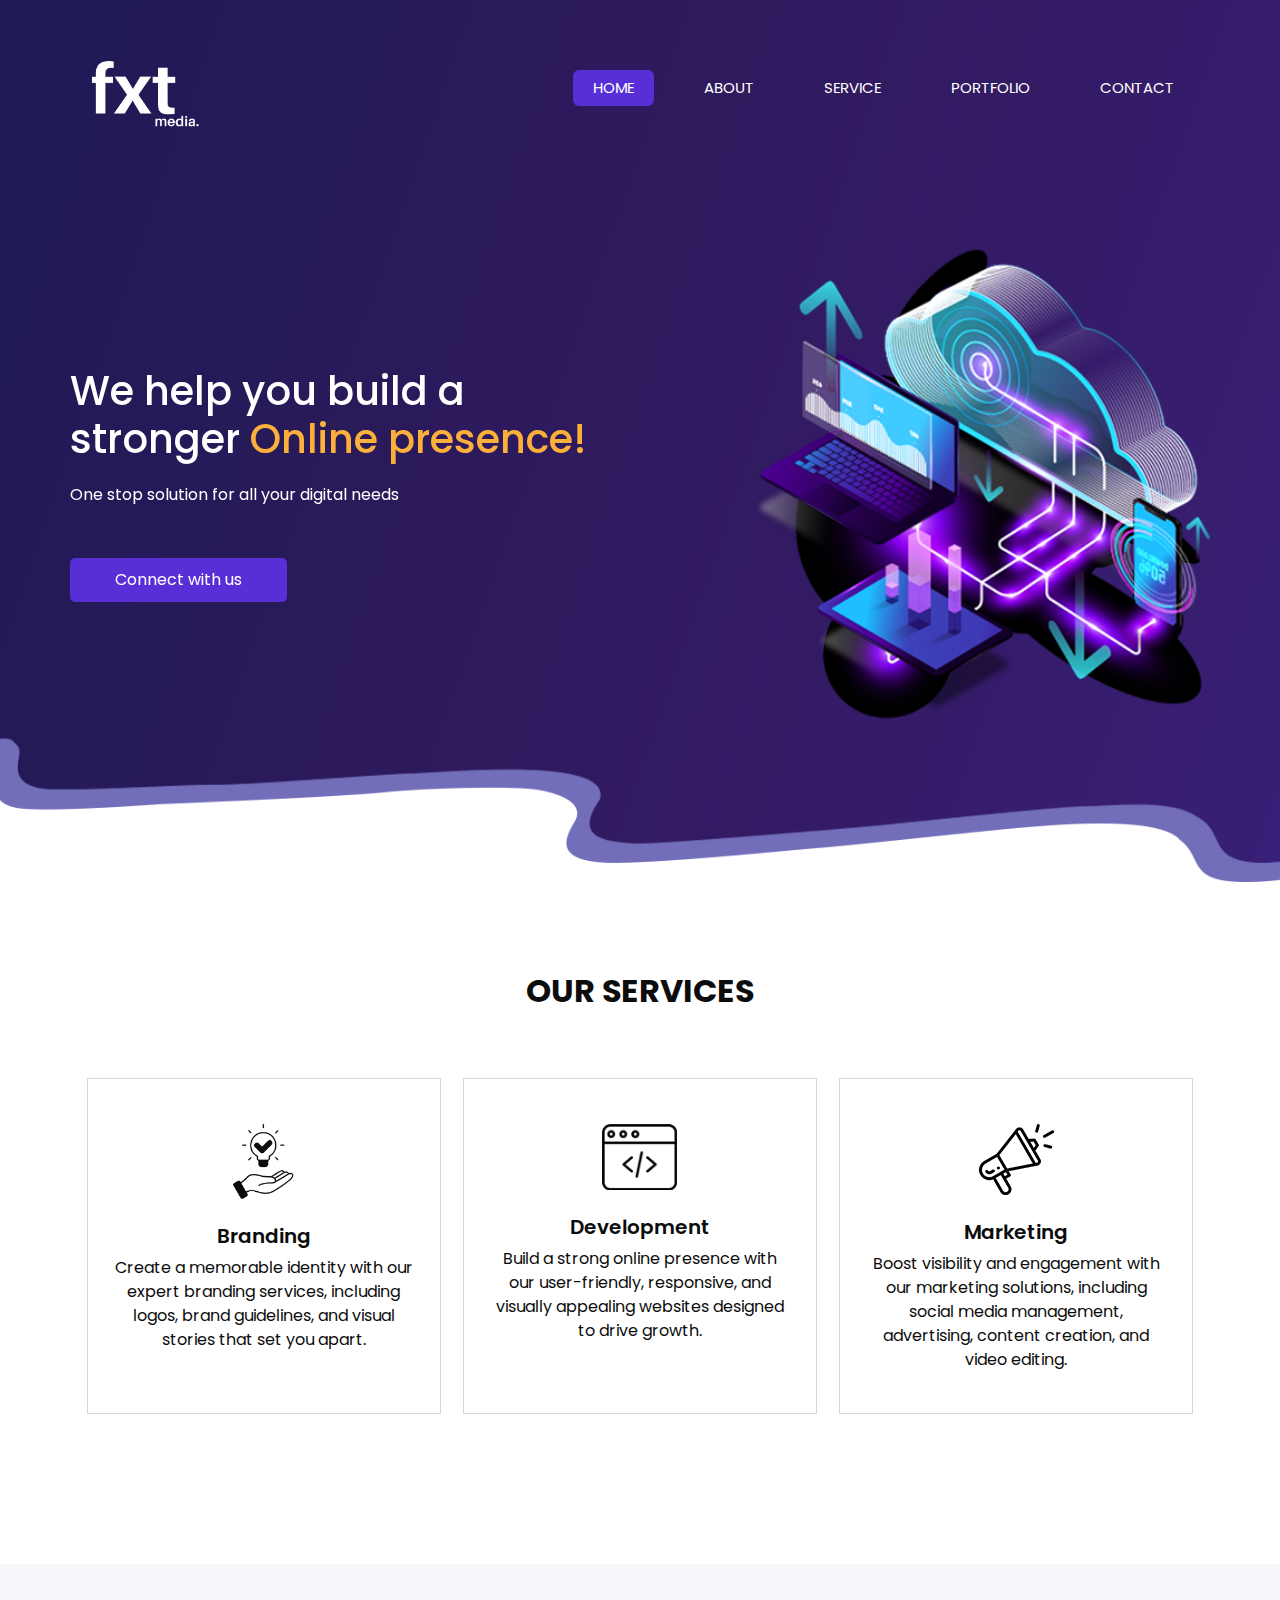
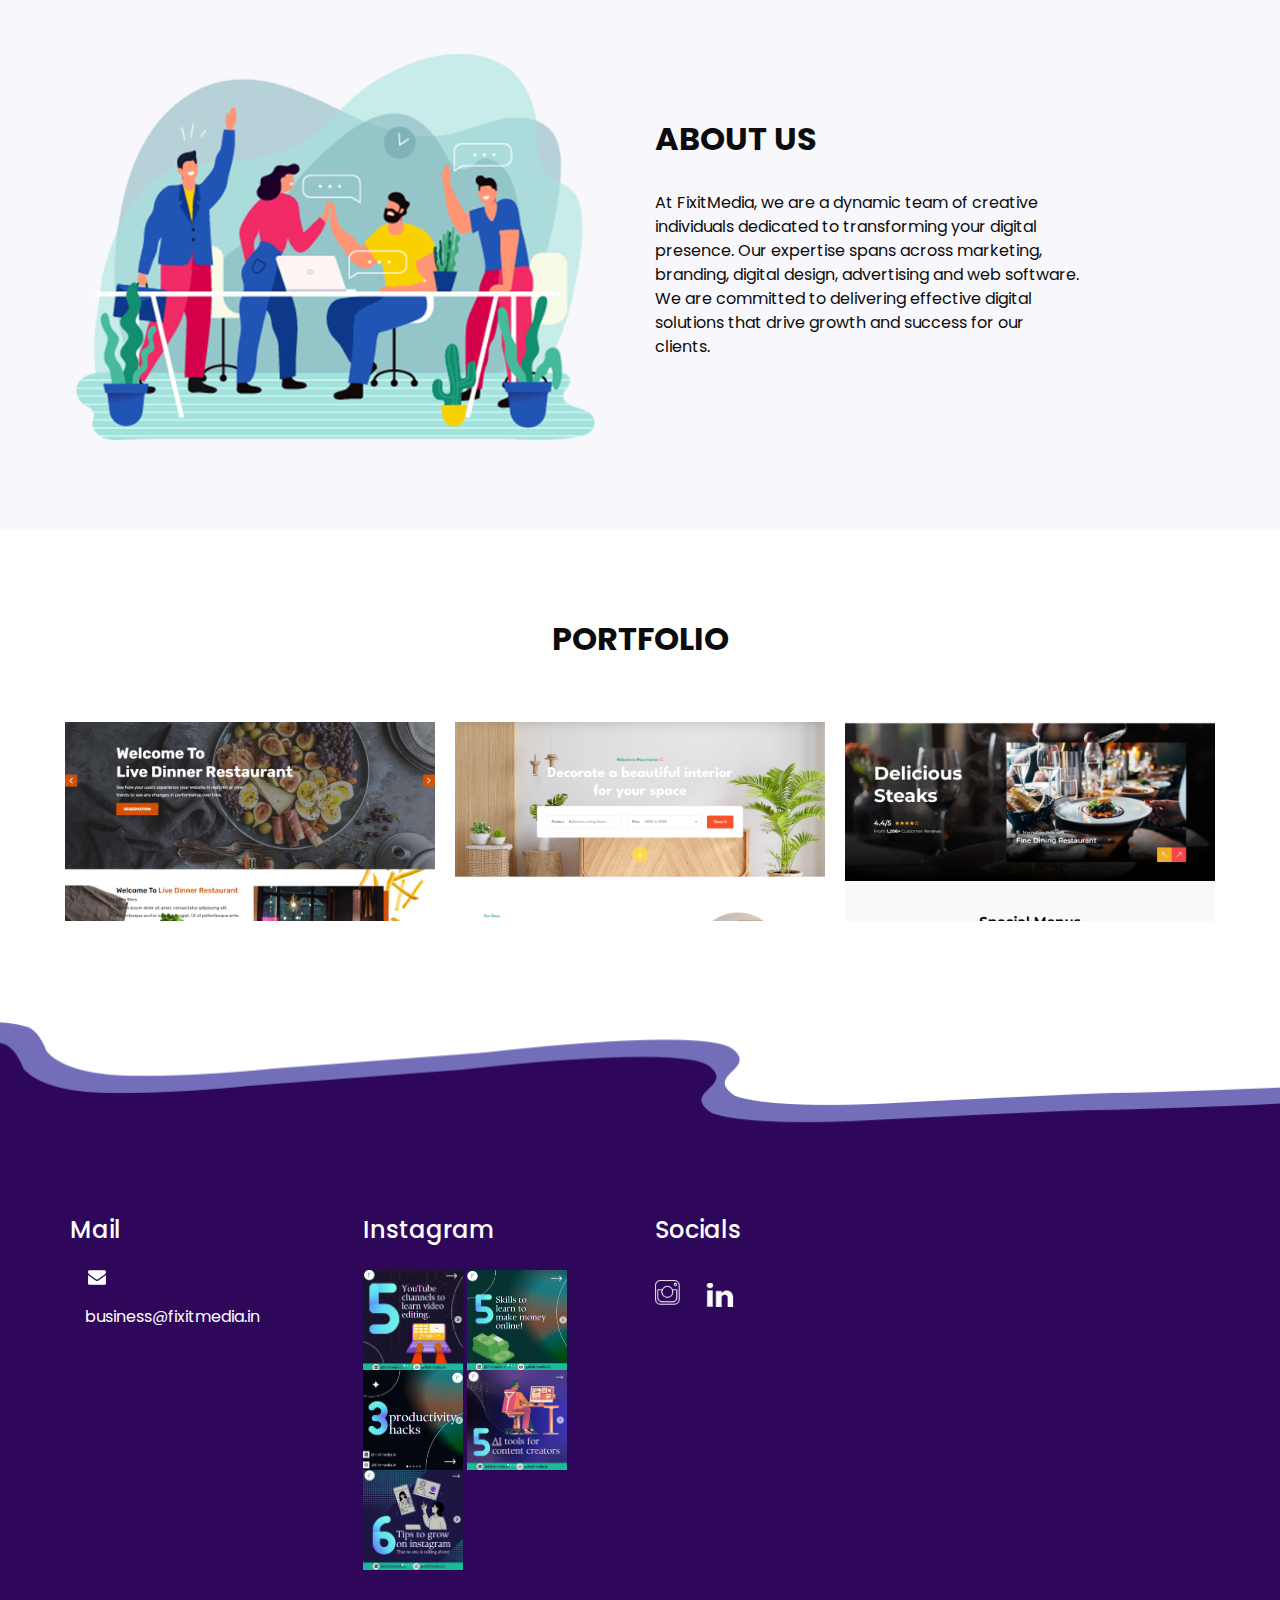
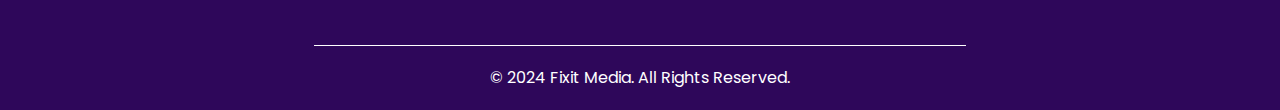
<file: index.html>
<!DOCTYPE html>
<html>

<head>
  <!-- Basic -->
  <meta charset="utf-8" />
  <meta http-equiv="X-UA-Compatible" content="IE=edge" />
  <!-- Mobile Metas -->
  <meta name="viewport" content="width=device-width, initial-scale=1, shrink-to-fit=no" />
  <!-- Site Metas -->
  <meta name="keywords" content="" />
  <meta name="description" content="" />
  <meta name="author" content="" />

  <title>Fixit Media</title>

<link rel="apple-touch-icon" sizes="180x180" href="/apple-touch-icon[1].png">
<link rel="icon" type="image/png" sizes="32x32" href="/favicon-32x32[1].png">
<link rel="icon" type="image/png" sizes="16x16" href="/favicon-16x16[1].png">
<link rel="manifest" href="/site[1].webmanifest">

  <!-- slider stylesheet -->
  <link rel="stylesheet" type="text/css" href="https://cdnjs.cloudflare.com/ajax/libs/OwlCarousel2/2.1.3/assets/owl.carousel.min.css" />

  <!-- bootstrap core css -->
  <link rel="stylesheet" type="text/css" href="/bootstrap.css" />

  <!-- fonts style -->
  <link href="https://fonts.googleapis.com/css?family=Poppins:400,600,700&display=swap" rel="stylesheet">
  <!-- Custom styles for this template -->
  <link href="/style.css" rel="stylesheet" />
  <!-- responsive style -->
  <link href="/responsive.css" rel="stylesheet" />
</head>

<body>

  <div class="hero_area">
    <!-- header section strats -->
    <header class="header_section">
      <div class="container">
        <nav class="navbar navbar-expand-lg custom_nav-container ">
          <a class="navbar-brand" href="index.html">
            <span>
              <img src="/logo_3.png" alt="logo" width="150" height="150">
            </span>
          </a>
          </a>
          <button class="navbar-toggler" type="button" data-toggle="collapse" data-target="#navbarSupportedContent" aria-controls="navbarSupportedContent" aria-expanded="false" aria-label="Toggle navigation">
            <span class="s-1"> </span>
            <span class="s-2"> </span>
            <span class="s-3"> </span>
          </button>

          <div class="collapse navbar-collapse" id="navbarSupportedContent">
            <div class="d-flex ml-auto flex-column flex-lg-row align-items-center">
              <ul class="navbar-nav  ">
                <li class="nav-item active">
                  <a class="nav-link" href="index.html">Home <span class="sr-only">(current)</span></a>
                </li>
                <li class="nav-item">
                  <a class="nav-link" href="about.html"> About</a>
                </li>
                <li class="nav-item">
                  <a class="nav-link" href="service.html"> Service </a>
                </li>
                <li class="nav-item">
                  <a class="nav-link" href="portfolio.html"> Portfolio </a>
                </li>
                <li class="nav-item">
                  <a class="nav-link" href="https://docs.google.com/forms/d/e/1FAIpQLSctUeRObEZFz0_jg3jyJ0ffEreRT2cQxyGUmtKFTCJ02u1QVw/viewform?usp=sf_link">Contact </a>
                </li>
              </ul>
            </div>
          </div>
        </nav>
      </div>
    </header>
    <!-- end header section -->
    <!-- slider section -->
    <section class=" slider_section ">
      <div id="carouselExampleIndicators" class="carousel slide" data-ride="carousel">
        <div class="carousel-inner">
          <div class="carousel-item active">
            <div class="container">
              <div class="row">
                <div class="col-md-6 ">
                  <div class="detail_box">
                    <h1>
                      We help you build a <br>
                       stronger <span>Online presence!</span>
                    </h1>
                    <p>
                    One stop solution for all your digital needs
                    </p>
                    <a href="https://www.instagram.com/fixitmedia.in/" class="">
                    Connect with us
                    </a>
                  </div>
                </div>
                <div class="col-md-5 offset-md-1">
                  <div class="img-box">
                    <img src="/slider-img.png" alt="">
                  </div>
                </div>
              </div>
            </div>
      </div>
    </section>
    <!-- end slider section -->
  </div>


  <!-- service section -->
  <section class="service_section layout_padding">
    <div class="container">
      <div class="heading_container">
        <h2>
          Our Services
        </h2>
      </div>

      <div class="service_container">
        <div class="box">
          <div class="img-box">
            <img src="/branding.png" class="img1" alt="">
            <img src="/branding2.png" class="img2" alt="">
          </div>
          <div class="detail-box">
            <h5>
              Branding
            </h5>
            <p>
              Create a memorable identity with our expert branding services, including logos, brand guidelines, and visual stories that set you apart.
            </p>
          </div>
        </div>
        <div class="box">
          <div class="img-box">
            <img src="/s-2.png" class="img1" alt="">
            <img src="/s-2-color.png" class="img2" alt="">
          </div>
          <div class="detail-box">
            <h5>
              Development

            </h5>
            <p>
              Build a strong online presence with our user-friendly, responsive, and visually appealing websites designed to drive growth.
            </p>
          </div>
        </div>
        <div class="box ">
          <div class="img-box">
            <img src="s-3.png" class="img1" alt="">
            <img src="s-3-color.png" class="img2" alt="">
          </div>
          <div class="detail-box">
            <h5>
              Marketing
            </h5>
            <p>
              Boost visibility and engagement with our marketing solutions, including social media management, advertising, content creation, and video editing. 
            </p>
          </div>
        </div>
      </div>
    </div>
  </section>
  <!-- end service section -->

  <!-- about section -->
  <section class="about_section layout_padding">
    <div class="container-fluid">
      <div class="row">
        <div class="col-md-6">
          <div class="img-box">
            <img src="/about-img.png" alt="" />
          </div>
        </div>
        <div class="col-md-5">
          <div class="detail-box">
            <div class="heading_container">
              <h2>
                About Us
              </h2>
            </div>
            <p>
              At FixitMedia, we are a dynamic team of creative individuals
              dedicated to transforming your digital presence. 
              Our expertise spans across marketing, branding, digital design, 
              advertising and web software. 
              We are committed to delivering effective digital 
              solutions that drive growth and success for our clients.
          </div>
        </div>
      </div>
    </div>
  </section>

  <!-- end about section -->




  <!-- portfolio section -->

  <section class="portfolio_section layout_padding">
    <div class="container">
      <div class="heading_container">
        <h2>
          Portfolio
        </h2>
      </div>

      <div class="layout_padding2-top">
        <div class="row">
          <div class="col-md-4 col-sm-6">
            <div class="img-box">
              <img src="/resturant 1.png" alt="">
              <a href="https://drive.google.com/file/d/1CW5s1MoBcI8pq-kCmYVi1V0LaPF0yNS4/view?usp=drive_link">
                <img src="/link.png" alt="">
              </a>
            </div>
          </div>
          <div class="col-md-4 col-sm-6">
            <div class="img-box">
              <img src="/furniture 1.png" alt="">
              <a href="https://drive.google.com/file/d/1rJDLhREjdKgfVJmcsq7AWwPGc6gQxHOS/view?usp=drive_link">
                <img src="/link.png" alt="">
              </a>
            </div>
          </div>
          <div class="col-md-4 col-sm-6">
            <div class="img-box">
              <img src="/resturant 2.png" alt="">
              <a href="https://drive.google.com/file/d/1k7ix8nLlwNGPxpBSrbK7y_y0br3wo7en/view?usp=drive_link">
                <img src="/link.png" alt="">
              </a>
          </div>
        </div>
      </div>
      </div>
    </div>
  </section>

  <!-- end portfolio section -->


  <!-- end contact section -->

  <div class="footer_bg">



    <!-- info section -->
    <section class="info_section ">
      <div class="container">
        <div class="row">
          <div class="col-md-3 mb-4 mb-md-0 d-flex d-md-block flex-column align-items-center text-center text-md-left ">
            <div class="info_info">
              <h5>
                Mail
              </h5>
          </div>
          <div class="col-md-3 mb-4 mb-md-0 d-flex d-md-block flex-column align-items-center text-center text-md-left ">
            <div class="info_contact">
              
                <div class="img-box">
                  <img src="/envelope-white.png" width="18px" alt="">
                </div>
                <p>
                  business@fixitmedia.in
                </p>
              </div>
            </div>
          </div>
          <div class="col-md-3 mb-4 mb-md-0 d-flex d-md-block flex-column align-items-center text-center text-md-left ">
            <div class="info_insta">
              <h5>
                Instagram
              </h5>
              <div class="image-grid">
                <div>
                  <a href="https://www.instagram.com/p/C8eGQ0bxoyp/?img_index=1">
                    <img src="/igpost1.png" alt="" width="100" height="100">
                  </a>
                  <a href="https://www.instagram.com/p/C8bZEztxGuM/?img_index=1">
                    <img src="/igpost2.png" alt="" width="100" height="100">
                  </a>
                  <a href="https://www.instagram.com/p/C8Z0rpeyKZG/?img_index=1">
                    <img src="/igpost3.png" alt="" width="100" height="100">
                  </a>
                  <a href="https://www.instagram.com/p/C8g5W2NROUV/?img_index=1">
                    <img src="/igpost4.png" alt="" width="100" height="100">
                  </a>
                  <a href="https://www.instagram.com/p/C8j3r8kpriX/?img_index=1">
                    <img src="/igpost5.png" alt="" width="100" height="100">
                  </a>
                </div>
              </div>
            </div>
          </div>
          <div class="col-md-3 d-flex d-md-block flex-column align-items-center text-center text-md-left ">
            <div class="info_form ">
              <form action="">
              </form>
              <h5>
                Socials
              </h5>
              <div class="social_box">
                <a href="https://www.instagram.com/fixitmedia.in/">
                  <img src="/ig.png" alt="" width="25" height="25">
                </a>
                <a href="https://www.linkedin.com/feed/update/urn:li:activity:7210641908841218048">
                  <img src="/linkedin.png" alt="">
                </a>
              </div>
            </div>
          </div>
        </div>
      </div>
    </section>

    <!-- end info_section -->


    <!-- footer section -->
    <section class="container-fluid footer_section">
      <div class="container">
        <div class="row">
          <div class="col-lg-7 col-md-9 mx-auto">
            <p>
              &copy; 2024 Fixit Media. All Rights Reserved.
              
            </p>
          </div>
        </div>
      </div>
    </section>
    <!-- footer section -->

  </div>



  <script type="text/javascript" src="/jquery-3.4.1.min.js"></script>
  <script type="text/javascript" src="/bootstrap.js"></script>

</body>

</html>
</file>
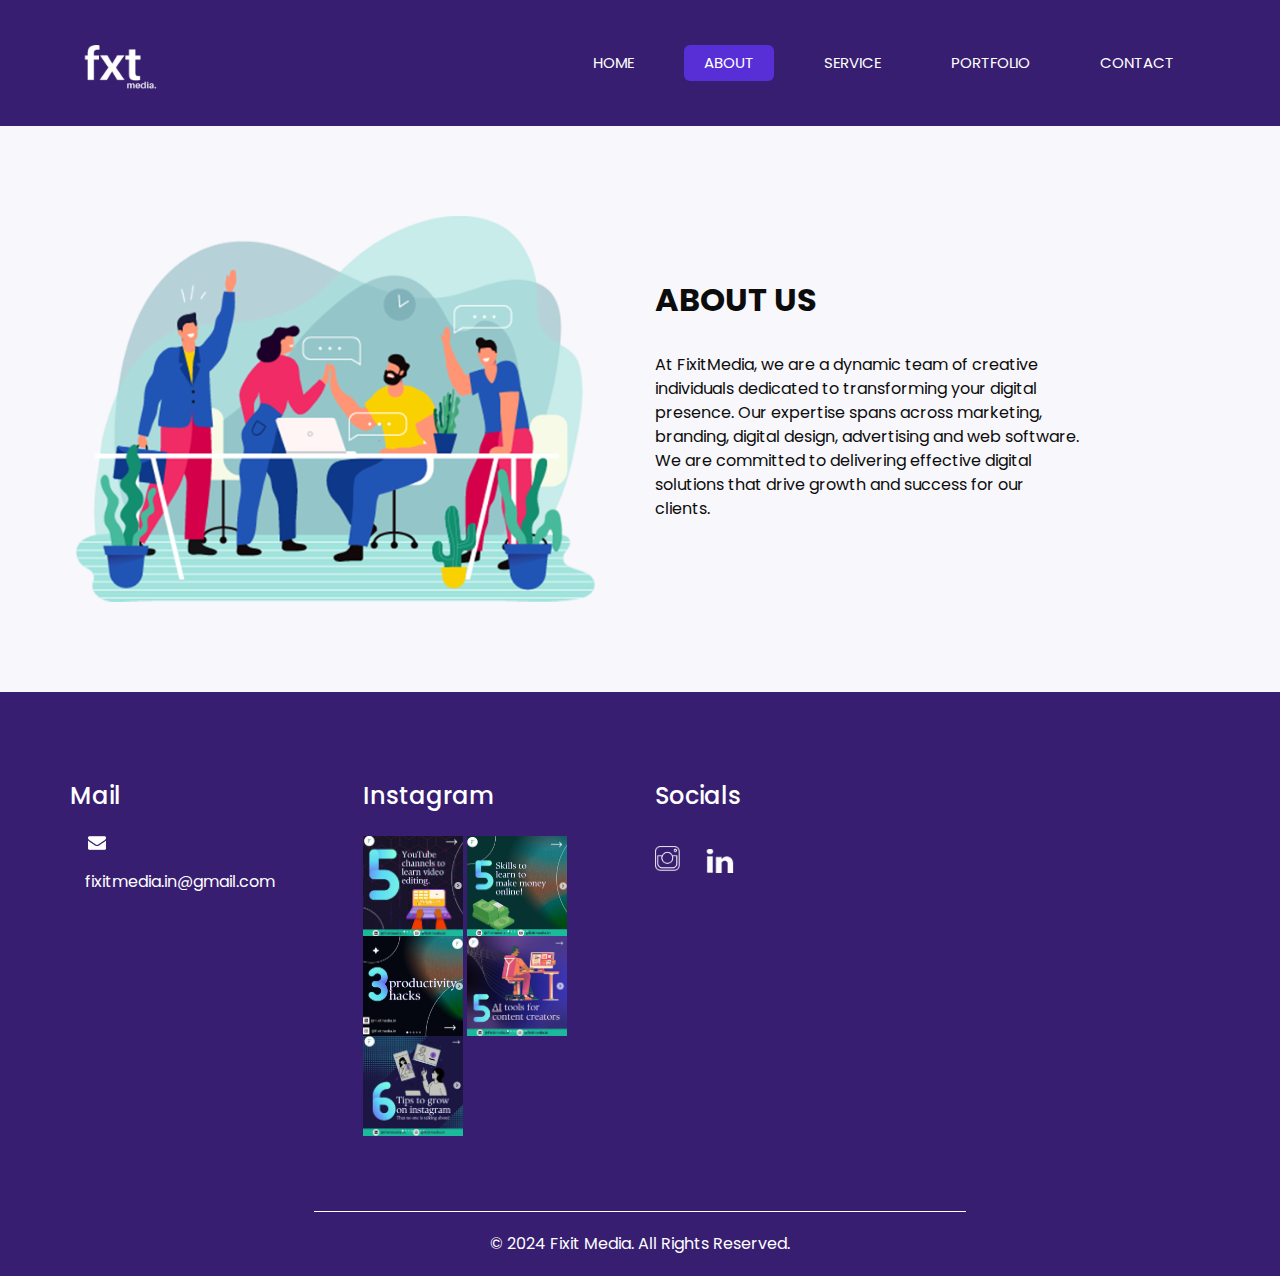
<file: about.html>
<!DOCTYPE html>
<html>

<head>
  <!-- Basic -->
  <meta charset="utf-8" />
  <meta http-equiv="X-UA-Compatible" content="IE=edge" />
  <!-- Mobile Metas -->
  <meta name="viewport" content="width=device-width, initial-scale=1, shrink-to-fit=no" />
  <!-- Site Metas -->
  <meta name="keywords" content="" />
  <meta name="description" content="" />
  <meta name="author" content="" />

  <title>Fixit Media</title>

  <!-- slider stylesheet -->
  <link rel="stylesheet" type="text/css" href="https://cdnjs.cloudflare.com/ajax/libs/OwlCarousel2/2.1.3/assets/owl.carousel.min.css" />

  <!-- bootstrap core css -->
  <link rel="stylesheet" type="text/css" href="/bootstrap.css" />

  <!-- fonts style -->
  <link href="https://fonts.googleapis.com/css?family=Poppins:400,600,700&display=swap" rel="stylesheet">
  <!-- Custom styles for this template -->
  <link href="/style.css" rel="stylesheet" />
  <!-- responsive style -->
  <link href="/responsive.css" rel="stylesheet" />
</head>

<body class="sub_page">

  <div class="hero_area">
    <!-- header section strats -->
    <header class="header_section">
      <div class="container">
        <nav class="navbar navbar-expand-lg custom_nav-container ">
          <a class="navbar-brand" href="index.html">
            <span>
              <img src="/logo_3.png" alt="logo" width="100" height="100">
            </span>
          </a>
          </a>
          <button class="navbar-toggler" type="button" data-toggle="collapse" data-target="#navbarSupportedContent" aria-controls="navbarSupportedContent" aria-expanded="false" aria-label="Toggle navigation">
            <span class="s-1"> </span>
            <span class="s-2"> </span>
            <span class="s-3"> </span>
          </button>

          <div class="collapse navbar-collapse" id="navbarSupportedContent">
            <div class="d-flex ml-auto flex-column flex-lg-row align-items-center">
              <ul class="navbar-nav  ">
                <li class="nav-item ">
                  <a class="nav-link" href="index.html">Home <span class="sr-only">(current)</span></a>
                </li>
                <li class="nav-item active">
                  <a class="nav-link" href="about.html"> About</a>
                </li>
                <li class="nav-item">
                  <a class="nav-link" href="service.html"> Service </a>
                </li>
                <li class="nav-item">
                  <a class="nav-link" href="portfolio.html"> Portfolio </a>
                </li>
                <li class="nav-item">
                  <a class="nav-link" href="https://docs.google.com/forms/d/e/1FAIpQLSctUeRObEZFz0_jg3jyJ0ffEreRT2cQxyGUmtKFTCJ02u1QVw/viewform?usp=sf_link">Contact </a>
                </li>
              </ul>
            </div>
          </div>
        </nav>
      </div>
    </header>
    <!-- end header section -->

  </div>


  <!-- about section -->
  <section class="about_section layout_padding">
    <div class="container-fluid">
      <div class="row">
        <div class="col-md-6">
          <div class="img-box">
            <img src="about-img.png" alt="" />
          </div>
        </div>
        <div class="col-md-5">
          <div class="detail-box">
            <div class="heading_container">
              <h2>
                About Us
              </h2>
            </div>
            <p>
              At FixitMedia, we are a dynamic team of creative individuals dedicated to transforming your digital presence. Our expertise spans across marketing, branding, digital design, advertising and web software. We are committed to delivering effective digital solutions that drive growth and success for our clients.
            </p>
          </div>
        </div>
      </div>
    </div>
  </section>

  <!-- end about section -->


   <!-- end contact section -->

   <div class="footer_bg">



    <!-- info section -->
    <section class="info_section ">
      <div class="container">
        <div class="row">
          <div class="col-md-3 mb-4 mb-md-0 d-flex d-md-block flex-column align-items-center text-center text-md-left ">
            <div class="info_info">
              <h5>
                Mail
              </h5>
          </div>
          <div class="col-md-3 mb-4 mb-md-0 d-flex d-md-block flex-column align-items-center text-center text-md-left ">
            <div class="info_contact">
              
                <div class="img-box">
                  <img src="/envelope-white.png" width="18px" alt="">
                </div>
                <p>
                  fixitmedia.in@gmail.com
                </p>
              </div>
            </div>
          </div>
          <div class="col-md-3 mb-4 mb-md-0 d-flex d-md-block flex-column align-items-center text-center text-md-left ">
            <div class="info_insta">
              <h5>
                Instagram
              </h5>
              <div class="image-grid">
                <div>
                  <a href="https://www.instagram.com/p/C8eGQ0bxoyp/?img_index=1">
                    <img src="/igpost1.png" alt="" width="100" height="100">
                  </a>
                  <a href="https://www.instagram.com/p/C8bZEztxGuM/?img_index=1">
                    <img src="/igpost2.png" alt="" width="100" height="100">
                  </a>
                  <a href="https://www.instagram.com/p/C8Z0rpeyKZG/?img_index=1">
                    <img src="/igpost3.png" alt="" width="100" height="100">
                  </a>
                  <a href="https://www.instagram.com/p/C8g5W2NROUV/?img_index=1">
                    <img src="/igpost4.png" alt="" width="100" height="100">
                  </a>
                  <a href="https://www.instagram.com/p/C8j3r8kpriX/?img_index=1">
                    <img src="/igpost5.png" alt="" width="100" height="100">
                  </a>
                </div>
              </div>
            </div>
          </div>
          <div class="col-md-3 d-flex d-md-block flex-column align-items-center text-center text-md-left ">
            <div class="info_form ">
              <form action="">
              </form>
              <h5>
                Socials
              </h5>
              <div class="social_box">
                <a href="https://www.instagram.com/fixitmedia.in/">
                  <img src="/ig.png" alt="" width="25" height="25">
                </a>
                <a href="https://www.linkedin.com/feed/update/urn:li:activity:7210641908841218048">
                  <img src="/linkedin.png" alt="">
                </a>
              </div>
            </div>
          </div>
        </div>
      </div>
    </section>

    <!-- end info_section -->


    <!-- footer section -->
    <section class="container-fluid footer_section">
      <div class="container">
        <div class="row">
          <div class="col-lg-7 col-md-9 mx-auto">
            <p>
              &copy; 2024 Fixit Media. All Rights Reserved.
              
            </p>
          </div>
        </div>
      </div>
    </section>
    <!-- footer section -->

  </div>




  <script type="text/javascript" src="/jquery-3.4.1.min.js"></script>
  <script type="text/javascript" src="/bootstrap.js"></script>

</body>

</html>
</file>
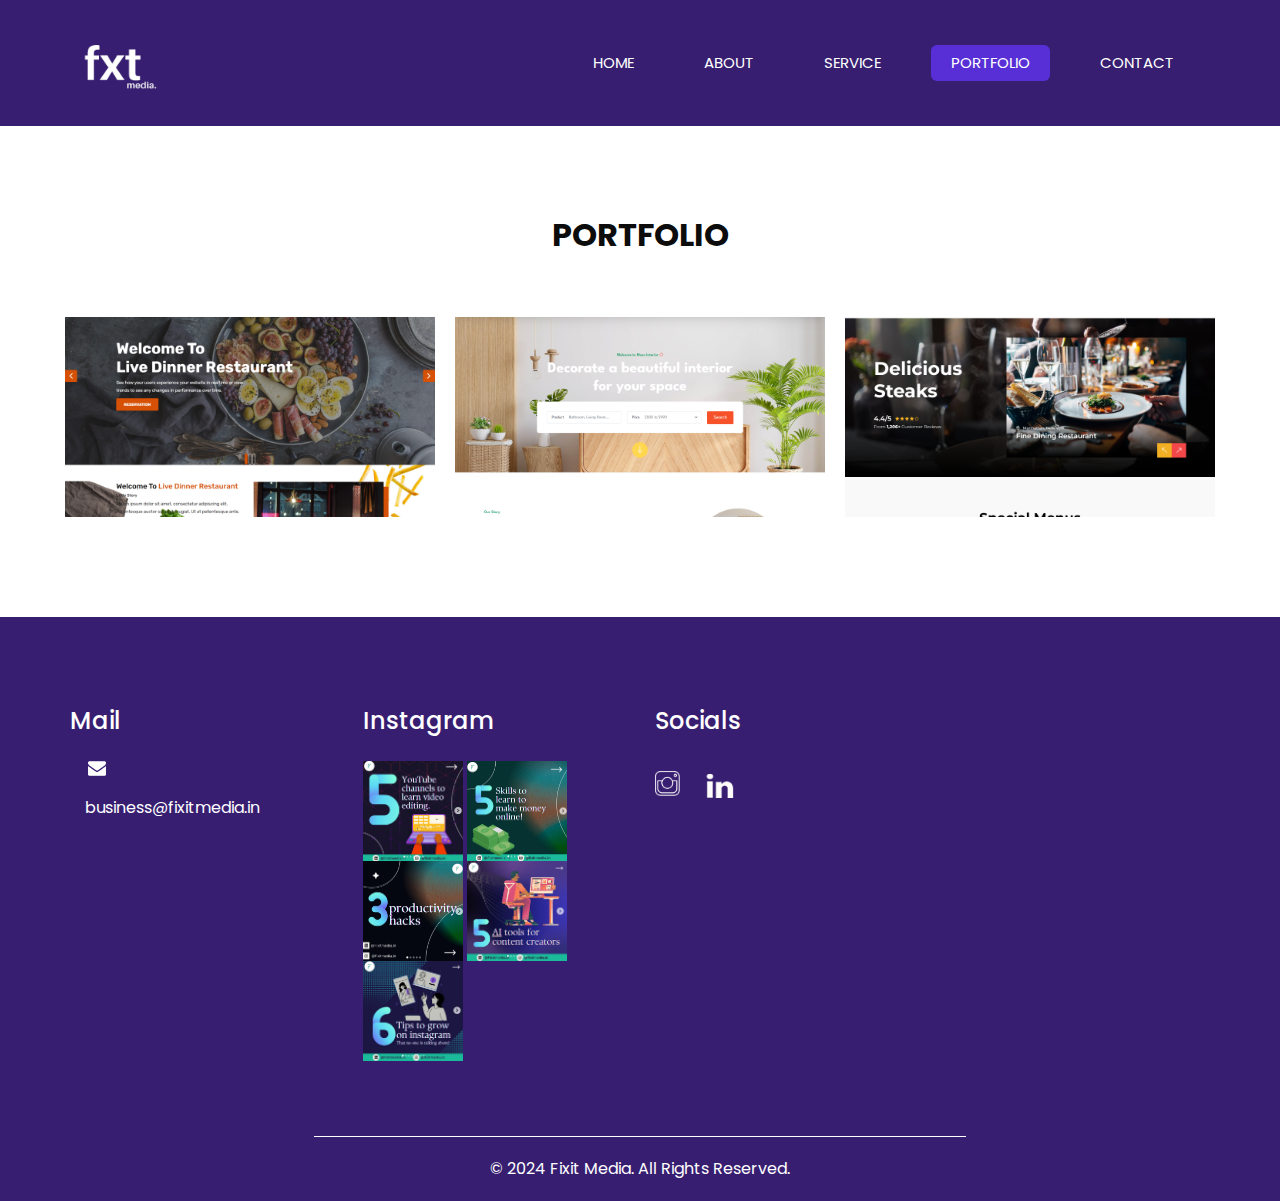
<file: portfolio.html>
<!DOCTYPE html>
<html>

<head>
  <!-- Basic -->
  <meta charset="utf-8" />
  <meta http-equiv="X-UA-Compatible" content="IE=edge" />
  <!-- Mobile Metas -->
  <meta name="viewport" content="width=device-width, initial-scale=1, shrink-to-fit=no" />
  <!-- Site Metas -->
  <meta name="keywords" content="" />
  <meta name="description" content="" />
  <meta name="author" content="" />

  <title>Fixit Media</title>

  <!-- slider stylesheet -->
  <link rel="stylesheet" type="text/css" href="https://cdnjs.cloudflare.com/ajax/libs/OwlCarousel2/2.1.3/assets/owl.carousel.min.css" />

  <!-- bootstrap core css -->
  <link rel="stylesheet" type="text/css" href="/bootstrap.css" />

  <!-- fonts style -->
  <link href="https://fonts.googleapis.com/css?family=Poppins:400,600,700&display=swap" rel="stylesheet">
  <!-- Custom styles for this template -->
  <link href="/style.css" rel="stylesheet" />
  <!-- responsive style -->
  <link href="/responsive.css" rel="stylesheet" />
</head>

<body class="sub_page">

  <div class="hero_area">
    <!-- header section strats -->
    <header class="header_section">
      <div class="container">
        <nav class="navbar navbar-expand-lg custom_nav-container ">
          <a class="navbar-brand" href="index.html">
            <span>
              <img src="/logo_3.png" alt="logo" width="100" height="100">
            </span>
          </a>
          </a>
          <button class="navbar-toggler" type="button" data-toggle="collapse" data-target="#navbarSupportedContent" aria-controls="navbarSupportedContent" aria-expanded="false" aria-label="Toggle navigation">
            <span class="s-1"> </span>
            <span class="s-2"> </span>
            <span class="s-3"> </span>
          </button>

          <div class="collapse navbar-collapse" id="navbarSupportedContent">
            <div class="d-flex ml-auto flex-column flex-lg-row align-items-center">
              <ul class="navbar-nav  ">
                <li class="nav-item ">
                  <a class="nav-link" href="index.html">Home <span class="sr-only">(current)</span></a>
                </li>
                <li class="nav-item">
                  <a class="nav-link" href="about.html"> About</a>
                </li>
                <li class="nav-item">
                  <a class="nav-link" href="service.html"> Service </a>
                </li>
                <li class="nav-item active">
                  <a class="nav-link" href="portfolio.html"> Portfolio </a>
                </li>
                <li class="nav-item">
                  <a class="nav-link" href="https://docs.google.com/forms/d/e/1FAIpQLSctUeRObEZFz0_jg3jyJ0ffEreRT2cQxyGUmtKFTCJ02u1QVw/viewform?usp=sf_link">Contact </a>
                </li>
              </ul>
            </div>
          </div>
        </nav>
      </div>
    </header>
    <!-- end header section -->
  </div>


   <!-- portfolio section -->

   <section class="portfolio_section layout_padding">
    <div class="container">
      <div class="heading_container">
        <h2>
          Portfolio
        </h2>
      </div>

      <div class="layout_padding2-top">
        <div class="row">
          <div class="col-md-4 col-sm-6">
            <div class="img-box">
              <img src="/resturant 1.png" alt="">
              <a href="https://drive.google.com/file/d/1CW5s1MoBcI8pq-kCmYVi1V0LaPF0yNS4/view?usp=drive_link">
                <img src="/link.png" alt="">
              </a>
            </div>
          </div>
          <div class="col-md-4 col-sm-6">
            <div class="img-box">
              <img src="/furniture 1.png" alt="">
              <a href="https://drive.google.com/file/d/1rJDLhREjdKgfVJmcsq7AWwPGc6gQxHOS/view?usp=drive_link">
                <img src="/link.png" alt="">
              </a>
            </div>
          </div>
          <div class="col-md-4 col-sm-6">
            <div class="img-box">
              <img src="/resturant 2.png" alt="">
              <a href="https://drive.google.com/file/d/1k7ix8nLlwNGPxpBSrbK7y_y0br3wo7en/view?usp=drive_link">
                <img src="/link.png" alt="">
              </a>
          </div>
        </div>
      </div>
      </div>
    </div>
  </section>

  <!-- end portfolio section -->

  <div class="footer_bg">



    <!-- info section -->
    <section class="info_section ">
      <div class="container">
        <div class="row">
          <div class="col-md-3 mb-4 mb-md-0 d-flex d-md-block flex-column align-items-center text-center text-md-left ">
            <div class="info_info">
              <h5>
                Mail
              </h5>
          </div>
          <div class="col-md-3 mb-4 mb-md-0 d-flex d-md-block flex-column align-items-center text-center text-md-left ">
            <div class="info_contact">
              
                <div class="img-box">
                  <img src="/envelope-white.png" width="18px" alt="">
                </div>
                <p>
                 business@fixitmedia.in
                </p>
              </div>
            </div>
          </div>
          <div class="col-md-3 mb-4 mb-md-0 d-flex d-md-block flex-column align-items-center text-center text-md-left ">
            <div class="info_insta">
              <h5>
                Instagram
              </h5>
              <div class="image-grid">
                <div>
                  <a href="https://www.instagram.com/p/C8eGQ0bxoyp/?img_index=1">
                    <img src="/igpost1.png" alt="" width="100" height="100">
                  </a>
                  <a href="https://www.instagram.com/p/C8bZEztxGuM/?img_index=1">
                    <img src="/igpost2.png" alt="" width="100" height="100">
                  </a>
                  <a href="https://www.instagram.com/p/C8Z0rpeyKZG/?img_index=1">
                    <img src="/igpost3.png" alt="" width="100" height="100">
                  </a>
                  <a href="https://www.instagram.com/p/C8g5W2NROUV/?img_index=1">
                    <img src="/igpost4.png" alt="" width="100" height="100">
                  </a>
                  <a href="https://www.instagram.com/p/C8j3r8kpriX/?img_index=1">
                    <img src="/igpost5.png" alt="" width="100" height="100">
                  </a>
                </div>
              </div>
            </div>
          </div>
          <div class="col-md-3 d-flex d-md-block flex-column align-items-center text-center text-md-left ">
            <div class="info_form ">
              <form action="">
              </form>
              <h5>
                Socials
              </h5>
              <div class="social_box">
                <a href="https://www.instagram.com/fixitmedia.in/">
                  <img src="/ig.png" alt="" width="25" height="25">
                </a>
                <a href="https://www.linkedin.com/feed/update/urn:li:activity:7210641908841218048">
                  <img src="/linkedin.png" alt="">
                </a>
              </div>
            </div>
          </div>
        </div>
      </div>
    </section>

    <!-- end info_section -->


    <!-- footer section -->
    <section class="container-fluid footer_section">
      <div class="container">
        <div class="row">
          <div class="col-lg-7 col-md-9 mx-auto">
            <p>
              &copy; 2024 Fixit Media. All Rights Reserved.
              
            </p>
          </div>
        </div>
      </div>
    </section>
    <!-- footer section -->

  </div>


   


 <script type="text/javascript" src="/jquery-3.4.1.min.js"></script>
  <script type="text/javascript" src="/bootstrap.js"></script>

</body>

</html>
</file>
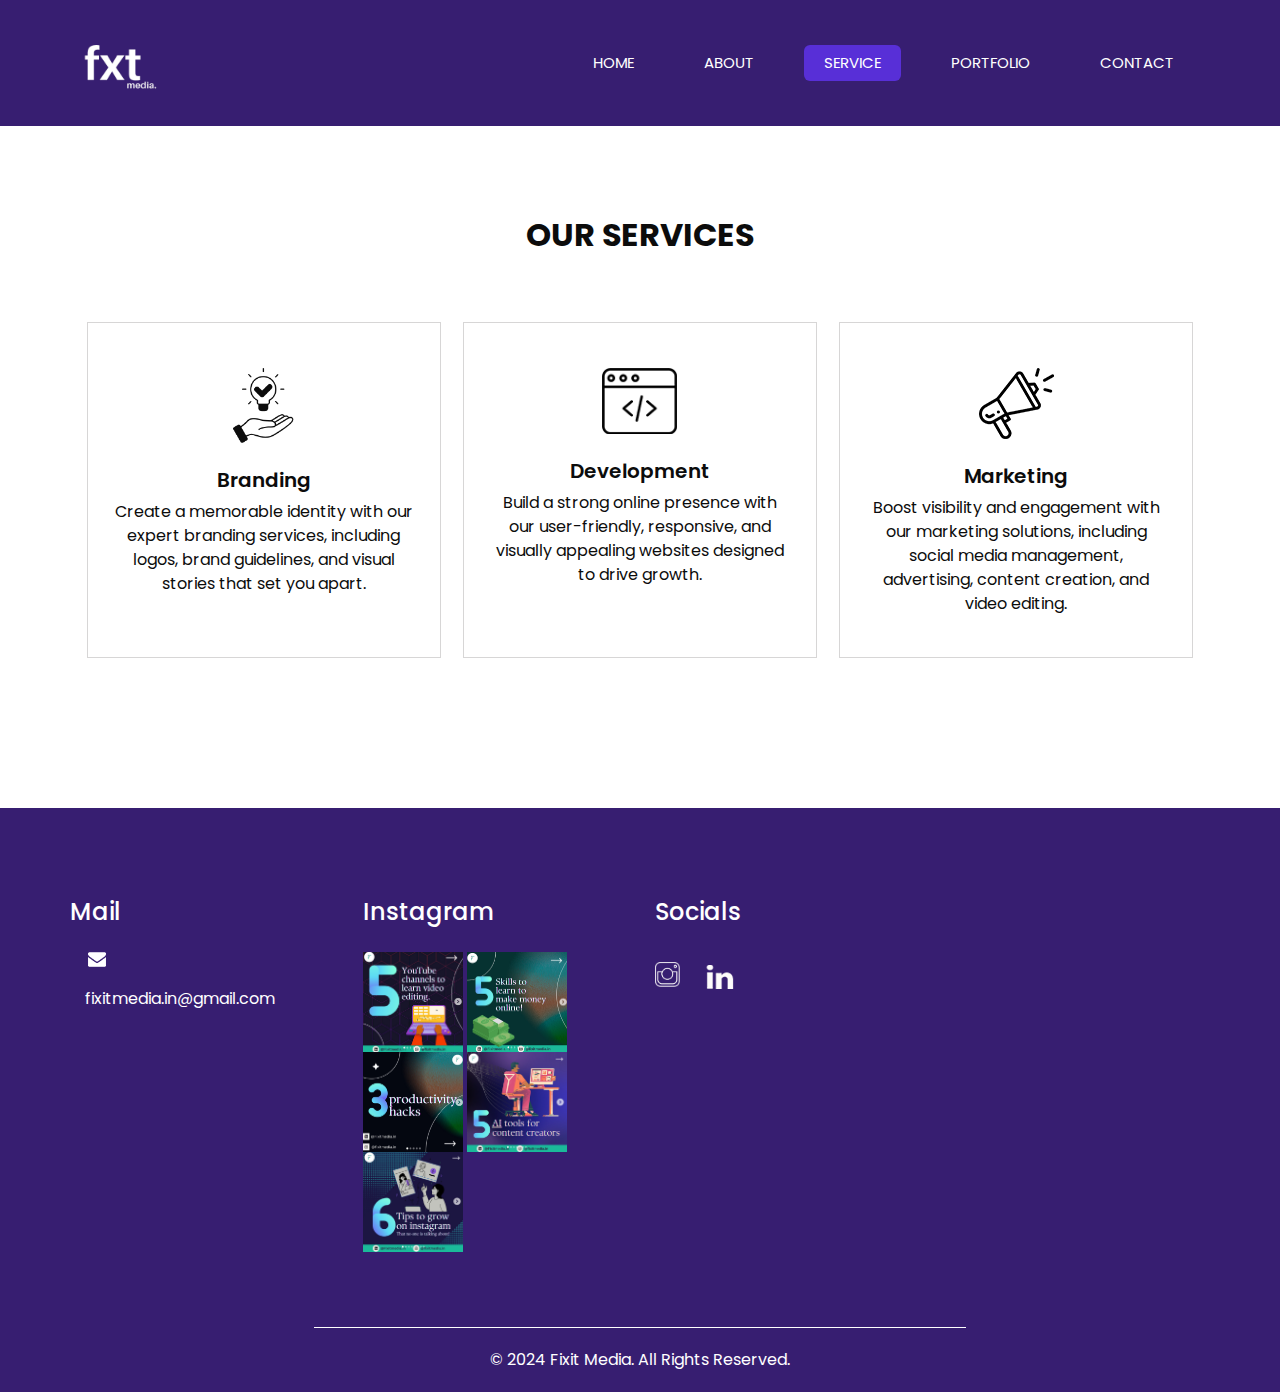
<file: service.html>
<!DOCTYPE html>
<html>

<head>
  <!-- Basic -->
  <meta charset="utf-8" />
  <meta http-equiv="X-UA-Compatible" content="IE=edge" />
  <!-- Mobile Metas -->
  <meta name="viewport" content="width=device-width, initial-scale=1, shrink-to-fit=no" />
  <!-- Site Metas -->
  <meta name="keywords" content="" />
  <meta name="description" content="" />
  <meta name="author" content="" />

  <title>Fixit Media</title>

  <!-- slider stylesheet -->
  <link rel="stylesheet" type="text/css" href="https://cdnjs.cloudflare.com/ajax/libs/OwlCarousel2/2.1.3/assets/owl.carousel.min.css" />

  <!-- bootstrap core css -->
  <link rel="stylesheet" type="text/css" href="/bootstrap.css" />

  <!-- fonts style -->
  <link href="https://fonts.googleapis.com/css?family=Poppins:400,600,700&display=swap" rel="stylesheet">
  <!-- Custom styles for this template -->
  <link href="/style.css" rel="stylesheet" />
  <!-- responsive style -->
  <link href="/responsive.css" rel="stylesheet" />
</head>

<body class="sub_page">

  <div class="hero_area">
    <!-- header section strats -->
    <header class="header_section">
      <div class="container">
        <nav class="navbar navbar-expand-lg custom_nav-container ">
          <a class="navbar-brand" href="index.html">
            <span>
              <img src="/logo_3.png" alt="logo" width="100" height="100">
            </span>
          </a>
          </a>
          <button class="navbar-toggler" type="button" data-toggle="collapse" data-target="#navbarSupportedContent" aria-controls="navbarSupportedContent" aria-expanded="false" aria-label="Toggle navigation">
            <span class="s-1"> </span>
            <span class="s-2"> </span>
            <span class="s-3"> </span>
          </button>

          <div class="collapse navbar-collapse" id="navbarSupportedContent">
            <div class="d-flex ml-auto flex-column flex-lg-row align-items-center">
              <ul class="navbar-nav  ">
                <li class="nav-item ">
                  <a class="nav-link" href="index.html">Home <span class="sr-only">(current)</span></a>
                </li>
                <li class="nav-item">
                  <a class="nav-link" href="about.html"> About</a>
                </li>
                <li class="nav-item active">
                  <a class="nav-link" href="service.html"> Service </a>
                </li>
                <li class="nav-item">
                  <a class="nav-link" href="portfolio.html"> Portfolio </a>
                </li>
                <li class="nav-item">
                  <a class="nav-link" href="https://docs.google.com/forms/d/e/1FAIpQLSctUeRObEZFz0_jg3jyJ0ffEreRT2cQxyGUmtKFTCJ02u1QVw/viewform?usp=sf_link">Contact </a>
                </li>
              </ul>
            </div>
          </div>
        </nav>
      </div>
    </header>
    <!-- end header section -->
  </div>


  
  <!-- service section -->
  <section class="service_section layout_padding">
    <div class="container">
      <div class="heading_container">
        <h2>
          Our Services
        </h2>
      </div>

      <div class="service_container">
        <div class="box">
          <div class="img-box">
            <img src="/branding.png" class="img1" alt="">
            <img src="/branding2.png" class="img2" alt="">
          </div>
          <div class="detail-box">
            <h5>
              Branding
            </h5>
            <p>
              Create a memorable identity with our expert branding services, including logos, brand guidelines, and visual stories that set you apart.
            </p>
          </div>
        </div>
        <div class="box">
          <div class="img-box">
            <img src="/s-2.png" class="img1" alt="">
            <img src="/s-2-color.png" class="img2" alt="">
          </div>
          <div class="detail-box">
            <h5>
              Development

            </h5>
            <p>
              Build a strong online presence with our user-friendly, responsive, and visually appealing websites designed to drive growth.
            </p>
          </div>
        </div>
        <div class="box ">
          <div class="img-box">
            <img src="/s-3.png" class="img1" alt="">
            <img src="/s-3-color.png" class="img2" alt="">
          </div>
          <div class="detail-box">
            <h5>
              Marketing
            </h5>
            <p>
              Boost visibility and engagement with our marketing solutions, including social media management, advertising, content creation, and video editing. 
            </p>
          </div>
        </div>
      </div>
    </div>
  </section>
  <!-- end service section -->

 

   <div class="footer_bg">



    <!-- info section -->
    <section class="info_section ">
      <div class="container">
        <div class="row">
          <div class="col-md-3 mb-4 mb-md-0 d-flex d-md-block flex-column align-items-center text-center text-md-left ">
            <div class="info_info">
              <h5>
                Mail
              </h5>
          </div>
          <div class="col-md-3 mb-4 mb-md-0 d-flex d-md-block flex-column align-items-center text-center text-md-left ">
            <div class="info_contact">
              
                <div class="img-box">
                  <img src="/envelope-white.png" width="18px" alt="">
                </div>
                <p>
                  fixitmedia.in@gmail.com
                </p>
              </div>
            </div>
          </div>
          <div class="col-md-3 mb-4 mb-md-0 d-flex d-md-block flex-column align-items-center text-center text-md-left ">
            <div class="info_insta">
              <h5>
                Instagram
              </h5>
              <div class="image-grid">
                <div>
                  <a href="https://www.instagram.com/p/C8eGQ0bxoyp/?img_index=1">
                    <img src="/igpost1.png" alt="" width="100" height="100">
                  </a>
                  <a href="https://www.instagram.com/p/C8bZEztxGuM/?img_index=1">
                    <img src="/igpost2.png" alt="" width="100" height="100">
                  </a>
                  <a href="https://www.instagram.com/p/C8Z0rpeyKZG/?img_index=1">
                    <img src="/igpost3.png" alt="" width="100" height="100">
                  </a>
                  <a href="https://www.instagram.com/p/C8g5W2NROUV/?img_index=1">
                    <img src="/igpost4.png" alt="" width="100" height="100">
                  </a>
                  <a href="https://www.instagram.com/p/C8j3r8kpriX/?img_index=1">
                    <img src="/igpost5.png" alt="" width="100" height="100">
                  </a>
                </div>
              </div>
            </div>
          </div>
          <div class="col-md-3 d-flex d-md-block flex-column align-items-center text-center text-md-left ">
            <div class="info_form ">
              <form action="">
              </form>
              <h5>
                Socials
              </h5>
              <div class="social_box">
                <a href="https://www.instagram.com/fixitmedia.in/">
                  <img src="/ig.png" alt="" width="25" height="25">
                </a>
                <a href="https://www.linkedin.com/feed/update/urn:li:activity:7210641908841218048">
                  <img src="/linkedin.png" alt="">
                </a>
              </div>
            </div>
          </div>
        </div>
      </div>
    </section>

    <!-- end info_section -->


    <!-- footer section -->
    <section class="container-fluid footer_section">
      <div class="container">
        <div class="row">
          <div class="col-lg-7 col-md-9 mx-auto">
            <p>
              &copy; 2024 Fixit Media. All Rights Reserved.
              
            </p>
          </div>
        </div>
      </div>
    </section>
    <!-- footer section -->


  </div>



 <script type="text/javascript" src="/jquery-3.4.1.min.js"></script>
  <script type="text/javascript" src="/bootstrap.js"></script>

</body>

</html>
</file>
<file: style.css>
body {
  font-family: "Poppins", sans-serif;
  color: #0c0c0c;
  background-color: #ffffff;
}

.layout_padding {
  padding-top: 90px;
  padding-bottom: 90px;
}

.layout_padding2 {
  padding-top: 45px;
  padding-bottom: 45px;
}

.layout_padding2-top {
  padding-top: 45px;
}

.layout_padding2-bottom {
  padding-bottom: 45px;
}

.layout_padding-top {
  padding-top: 90px;
}

.layout_padding-bottom {
  padding-bottom: 90px;
}

.heading_container {
  display: -webkit-box;
  display: -ms-flexbox;
  display: flex;
  -webkit-box-orient: vertical;
  -webkit-box-direction: normal;
      -ms-flex-direction: column;
          flex-direction: column;
  -webkit-box-align: start;
      -ms-flex-align: start;
          align-items: flex-start;
  text-align: center;
}

.heading_container h2 {
  position: relative;
  font-weight: bold;
  text-transform: uppercase;
}

/*header section*/
.hero_area {
  height: 98vh;
  position: relative;
  display: -webkit-box;
  display: -ms-flexbox;
  display: flex;
  -webkit-box-orient: vertical;
  -webkit-box-direction: normal;
      -ms-flex-direction: column;
          flex-direction: column;
  background-image: url(../hero-bg.png);
  background-size: cover;
  background-position: bottom;
}

.sub_page .hero_area {
  height: auto;
  background: none;
  background-color: #371e71;
}

.sub_page .footer_bg {
  background: none;
  background-color: #371e71;
}

.sub_page .footer_bg .info_section {
  padding-top: 90px;
}

.header_section .container {
  padding: 0;
}

.header_section .nav_container {
  margin: 0 auto;
}

.custom_nav-container .navbar-nav .nav-item .nav-link {
  padding: 7px 20px;
  margin: 10px 15px;
  color: #ffffff;
  text-align: center;
  border-radius: 6px;
  text-transform: uppercase;
  font-size: 15px;
}

.custom_nav-container .navbar-nav .nav-item.active .nav-link, .custom_nav-container .navbar-nav .nav-item:hover .nav-link {
  background-color: #582fd7;
}

a,
a:hover,
a:focus {
  text-decoration: none;
}

a:hover,
a:focus {
  color: initial;
}

.btn,
.btn:focus {
  outline: none !important;
  -webkit-box-shadow: none;
          box-shadow: none;
}

.custom_nav-container .nav_search-btn {
  background-image: url(../search-icon.png);
  background-size: 22px;
  background-repeat: no-repeat;
  background-position-y: 7px;
  width: 35px;
  height: 35px;
  padding: 0;
  border: none;
}

.navbar-brand span {
  font-size: 24px;
  font-weight: 700;
  color: #ffffff;
  text-transform: uppercase;
}

.custom_nav-container {
  z-index: 99999;
}

.navbar-expand-lg .navbar-collapse {
  -webkit-box-align: end;
      -ms-flex-align: end;
          align-items: flex-end;
}

.custom_nav-container .navbar-toggler {
  outline: none;
}

.custom_nav-container .navbar-toggler {
  padding: 0;
  width: 37px;
  height: 42px;
}

.custom_nav-container .navbar-toggler span {
  display: block;
  width: 35px;
  height: 4px;
  background-color: #ffffff;
  margin: 7px 0;
  -webkit-transition: all .3s;
  transition: all .3s;
}

.custom_nav-container .navbar-toggler[aria-expanded="true"] .s-1 {
  -webkit-transform: rotate(45deg);
          transform: rotate(45deg);
  margin: 0;
  margin-bottom: -4px;
}

.custom_nav-container .navbar-toggler[aria-expanded="true"] .s-2 {
  display: none;
}

.custom_nav-container .navbar-toggler[aria-expanded="true"] .s-3 {
  -webkit-transform: rotate(-45deg);
          transform: rotate(-45deg);
  margin: 0;
  margin-top: -4px;
}

.custom_nav-container .navbar-toggler[aria-expanded="false"] .s-1,
.custom_nav-container .navbar-toggler[aria-expanded="false"] .s-2,
.custom_nav-container .navbar-toggler[aria-expanded="false"] .s-3 {
  -webkit-transform: none;
          transform: none;
}

/*end header section*/
/* slider section */
.slider_section {
  -webkit-box-flex: 1;
      -ms-flex: 1;
          flex: 1;
  display: -webkit-box;
  display: -ms-flexbox;
  display: flex;
  -webkit-box-align: center;
      -ms-flex-align: center;
          align-items: center;
  position: relative;
  z-index: 2;
  color: #3b3a3a;
  padding-bottom: 90px;
}

.slider_section .row {
  -webkit-box-align: center;
      -ms-flex-align: center;
          align-items: center;
}

.slider_section div#carouselExampleIndicators {
  width: 100%;
  position: unset;
}

.slider_section .detail_box {
  color: #ffffff;
}

.slider_section .detail_box h1 span {
  color: #fbb03b;
}

.slider_section .detail_box p {
  margin-top: 20px;
}

.slider_section .detail_box a {
  display: inline-block;
  padding: 10px 45px;
  background-color: #582fd7;
  color: #ffffff;
  border-radius: 5px;
  margin-top: 35px;
}

.slider_section .detail_box a:hover {
  background-color: #6944db;
}

.slider_section .img-box img {
  width: 100%;
}

.slider_section .slider_number-container {
  position: absolute;
  top: 8%;
  left: 10%;
  display: -webkit-box;
  display: -ms-flexbox;
  display: flex;
}

.slider_section .carousel_btn-container {
  width: 95px;
  position: absolute;
  bottom: 120px;
  display: -webkit-box;
  display: -ms-flexbox;
  display: flex;
  -webkit-box-pack: justify;
      -ms-flex-pack: justify;
          justify-content: space-between;
  right: 50%;
  z-index: 999;
  -webkit-transform: translateX(50%);
          transform: translateX(50%);
}

.slider_section .carousel_btn-container .carousel-control-prev,
.slider_section .carousel_btn-container .carousel-control-next {
  position: relative;
  width: 45px;
  height: 45px;
  border: none;
  border-radius: 100%;
  opacity: 1;
  background-repeat: no-repeat;
  background-size: 8px;
  background-position: center;
}

.slider_section .carousel_btn-container .carousel-control-prev {
  background-image: url(../prev.png);
  background-color: #ffffff;
}

.slider_section .carousel_btn-container .carousel-control-next {
  background-image: url(../next.png);
  background-color: #582fd7;
}

.service_section {
  text-align: center;
}

.service_section .heading_container {
  -webkit-box-align: center;
      -ms-flex-align: center;
          align-items: center;
}

.service_section .service_container {
  display: -webkit-box;
  display: -ms-flexbox;
  display: flex;
  -webkit-box-pack: center;
      -ms-flex-pack: center;
          justify-content: center;
  padding: 35px 0;
  -ms-flex-wrap: wrap;
      flex-wrap: wrap;
}

.service_section .service_container .box {
  margin: 25px 1%;
  -ms-flex-preferred-size: 31%;
      flex-basis: 31%;
  border: 1px solid #d7d6d6;
  padding: 45px 25px 25px;
}

.service_section .service_container .box .img-box {
  display: -webkit-box;
  display: -ms-flexbox;
  display: flex;
  -webkit-box-pack: center;
      -ms-flex-pack: center;
          justify-content: center;
  -webkit-box-align: center;
      -ms-flex-align: center;
          align-items: center;
  background-color: #ffffff;
  border-radius: 15px;
}

.service_section .service_container .box .img-box img {
  width: 75px;
}

.service_section .service_container .box .img-box .img2 {
  display: none;
}

.service_section .service_container .box .detail-box {
  margin-top: 25px;
}

.service_section .service_container .box .detail-box h5 {
  font-weight: 600;
  position: relative;
}

.service_section .service_container .box:hover .img-box .img1, .service_section .service_container .box.active .img-box .img1 {
  display: none;
}

.service_section .service_container .box:hover .img-box .img2, .service_section .service_container .box.active .img-box .img2 {
  display: inline-block;
}

.service_section .btn-box {
  display: -webkit-box;
  display: -ms-flexbox;
  display: flex;
  -webkit-box-pack: center;
      -ms-flex-pack: center;
          justify-content: center;
}

.service_section .btn-box a {
  display: inline-block;
  padding: 10px 35px;
  background-color: #582fd7;
  color: #ffffff;
  border-radius: 5px;
}

.service_section .btn-box a:hover {
  background-color: #6944db;
}

.about_section {
  background-color: #f8f7fb;
}

.about_section .row {
  -webkit-box-align: center;
      -ms-flex-align: center;
          align-items: center;
}

.about_section .img-box {
  margin-left: 10%;
  margin-right: 5%;
}

.about_section .img-box img {
  width: 100%;
}

.about_section .detail-box {
  margin-right: 15%;
}

.about_section .detail-box p {
  margin-top: 25px;
}

.about_section .detail-box a {
  display: inline-block;
  padding: 10px 35px;
  background-color: #582fd7;
  color: #ffffff;
  border-radius: 5px;
  margin: 25px 0 45px 0;
}

.about_section .detail-box a:hover {
  background-color: #6944db;
}

.portfolio_section .heading_container {
  -webkit-box-align: center;
      -ms-flex-align: center;
          align-items: center;
}

.portfolio_section .col-md-4 {
  padding: 0;
}

.portfolio_section .img-box {
  position: relative;
  margin: 10px;
}

.portfolio_section .img-box img {
  width: 100%;
}

.portfolio_section .img-box a {
  display: -webkit-box;
  display: -ms-flexbox;
  display: flex;
  position: absolute;
  opacity: 0;
  -webkit-box-align: center;
      -ms-flex-align: center;
          align-items: center;
  -webkit-box-pack: center;
      -ms-flex-pack: center;
          justify-content: center;
  width: 50px;
  height: 50px;
  border-radius: 100%;
  background-color: #ffffff;
  top: 50%;
  left: 50%;
  -webkit-transform: translate(-50%, -50%);
          transform: translate(-50%, -50%);
  -webkit-transition: opacity 0.2s;
  transition: opacity 0.2s;
}

.portfolio_section .img-box a img {
  width: 20px;
  opacity: 0;
  -webkit-transition: opacity 0.2s;
  transition: opacity 0.2s;
}

.portfolio_section .img-box::before {
  content: "";
  position: absolute;
  top: 50%;
  left: 50%;
  -webkit-transform: translate(-50%, -50%);
          transform: translate(-50%, -50%);
  width: 0;
  height: 0;
  background-color: rgba(37, 28, 229, 0.8);
  border-radius: 7px;
  -webkit-transition: all 0.1s;
  transition: all 0.1s;
}

.portfolio_section .img-box:hover::before {
  width: 90%;
  height: 90%;
}

.portfolio_section .img-box:hover a {
  opacity: 1;
}

.portfolio_section .img-box:hover a img {
  opacity: 1;
}

.portfolio_section .btn-box {
  display: -webkit-box;
  display: -ms-flexbox;
  display: flex;
  -webkit-box-pack: center;
      -ms-flex-pack: center;
          justify-content: center;
  margin-top: 55px;
}

.portfolio_section .btn-box a {
  display: inline-block;
  padding: 10px 35px;
  background-color: #582fd7;
  color: #ffffff;
  border-radius: 5px;
}

.portfolio_section .btn-box a:hover {
  background-color: #6944db;
}

/* contact section */
.contact_section .heading_container {
  -webkit-box-align: center;
      -ms-flex-align: center;
          align-items: center;
}

.contact_section .contact-form {
  padding: 25px;
  border-radius: 20px;
}

.contact_section .contact-form input {
  border: none;
  outline: none;
  background-color: transparent;
  width: 100%;
  margin: 15px 0;
  padding: 10px 20px;
  border: 1px solid rgba(0, 0, 0, 0.4);
  border-radius: 30px;
}

.contact_section .contact-form input.input_message {
  height: 175px;
}

.contact_section .contact-form input::-webkit-input-placeholder {
  color: #3d3c3c;
}

.contact_section .contact-form input:-ms-input-placeholder {
  color: #3d3c3c;
}

.contact_section .contact-form input::-ms-input-placeholder {
  color: #3d3c3c;
}

.contact_section .contact-form input::placeholder {
  color: #3d3c3c;
}

.contact_section .contact-form button {
  border: none;
  outline: none;
  display: inline-block;
  padding: 10px 45px;
  background-color: #582fd7;
  color: #ffffff;
  border-radius: 5px;
  text-transform: uppercase;
  margin-top: 25px;
}

.contact_section .contact-form button:hover {
  background-color: #6944db;
}

/* end contact section */
.footer_bg {
  background-image: url(../footer-bg.png);
  background-size: cover;
  background-position: top;
}

.info_section {
  color: #ffffff;
  padding-top: 195px;
  padding-bottom: 75px;
}

.info_section h5 {
  margin-bottom: 25px;
  font-size: 24px;
}

.info_section .info_insta .insta_container > div {
    display: grid;
    grid-template-columns: repeat(2, 1fr);
    grid-template-rows: repeat(2, auto);
    gap: 10px; /* Adjust the gap between boxes */
    max-width: 100px; /* Limit the maximum width of the container */
    margin: 0 auto;
}   
.insta-box {
  width: 100%; /* Each box takes full width of its container */
  max-width: 100%; /* Ensure images don't exceed their container */
  text-align: center; /* Center align images */
  box-sizing: border-box;}

.insta-box img {
  max-width: 100%;
  height: auto; /* Maintain aspect ratio */
  display: block; /* Remove extra space below inline images */
  margin: 0 auto;
}

.info_section .info_insta .insta_container img {
  width: 100%;
}

.info_section .info_insta .insta_container .insta-box {
  margin: 5px;
  display: -webkit-box;
  display: -ms-flexbox;
  display: flex;
  -webkit-box-align: stretch;
      -ms-flex-align: stretch;
          align-items: stretch;
  background-color: #ffffff;
  padding: 10px 20px;
}

.info_section .info_contact .img-box {
  width: 35px;
  display: -webkit-box;
  display: -ms-flexbox;
  display: flex;
  -webkit-box-pack: center;
      -ms-flex-pack: center;
          justify-content: center;
}

.info_section .info_contact p {
  margin: 0;
}

.info_section .info_contact > div {
  display: -webkit-box;
  display: -ms-flexbox;
  display: flex;
  -webkit-box-align: center;
      -ms-flex-align: center;
          align-items: center;
  margin: 20px 0;
}

.info_section .info_contact > div img {
  height: auto;
  margin-right: 12px;
}

.info_section .info_form form input {
  outline: none;
  width: 100%;
  padding: 7px 10px;
}

.info_section .info_form form button {
  border: none;
  display: inline-block;
  padding: 8px 30px;
  background-color: #582fd7;
  color: #ffffff;
  border-radius: 0;
  margin-top: 15px;
  text-transform: uppercase;
  font-size: 15px;
}

.info_section .info_form form button:hover {
  background-color: #6944db;
}

.info_section .info_form .social_box {
  margin-top: 35px;
  width: 100%;
  display: -webkit-box;
  display: -ms-flexbox;
  display: flex;
}

.info_section .info_form .social_box a {
  margin-right: 25px;
}

/* footer section*/
.footer_section {
  display: -webkit-box;
  display: -ms-flexbox;
  display: flex;
  -webkit-box-pack: center;
      -ms-flex-pack: center;
          justify-content: center;
  position: relative;
}

.footer_section p {
  color: #ffffff;
  margin: 0 auto;
  text-align: center;
  padding: 20px;
  border-top: 1px solid #ffffff;
}

.footer_section a {
  color: #ffffff;
}
/*# sourceMappingURL=style.css.map */
</file>
<file: responsive.css>
@media (max-width: 1120px) {}

@media (max-width: 992px) {

  .hero_area {
    height: auto;
  }

  .slider_section {

    padding-top: 75px;
    padding-bottom: 150px;

  }

  .about_section .img-box {
    margin: 0 5%;
  }

  .about_section .detail-box {
    margin-right: 5%;
  }

  .service_section .service_container .box {
    -ms-flex-preferred-size: 48%;
    flex-basis: 48%;
  }


}

@media (max-width: 768px) {


  .slider_section .detail_box {
    text-align: center;
  }

  .slider_section .img-box {

    margin: 75px 0;

  }

  .about_section .img-box {
    margin: 0;
    margin-bottom: 55px;
  }

  .about_section .detail-box {
    margin-right: 0;
  }

  .contact_section .contact-form {
    padding: 25px 0;
  }

  .info_section .info_contact {

    display: flex;
    flex-direction: column;
    align-items: center;

  }

  .info_section .info_form .social_box {
    justify-content: center;
  }

  .info_section .info_form .social_box a {
    margin: 0 10px;
  }
}

@media (max-width: 576px) {
  .service_section .service_container .box {
    -ms-flex-preferred-size: 98%;
    flex-basis: 98%;
  }
}

@media (max-width: 480px) {}

@media (max-width: 420px) {}

@media (max-width: 360px) {}

@media (min-width: 1200px) {
  .container {
    max-width: 1170px;
  }
}
</file>
